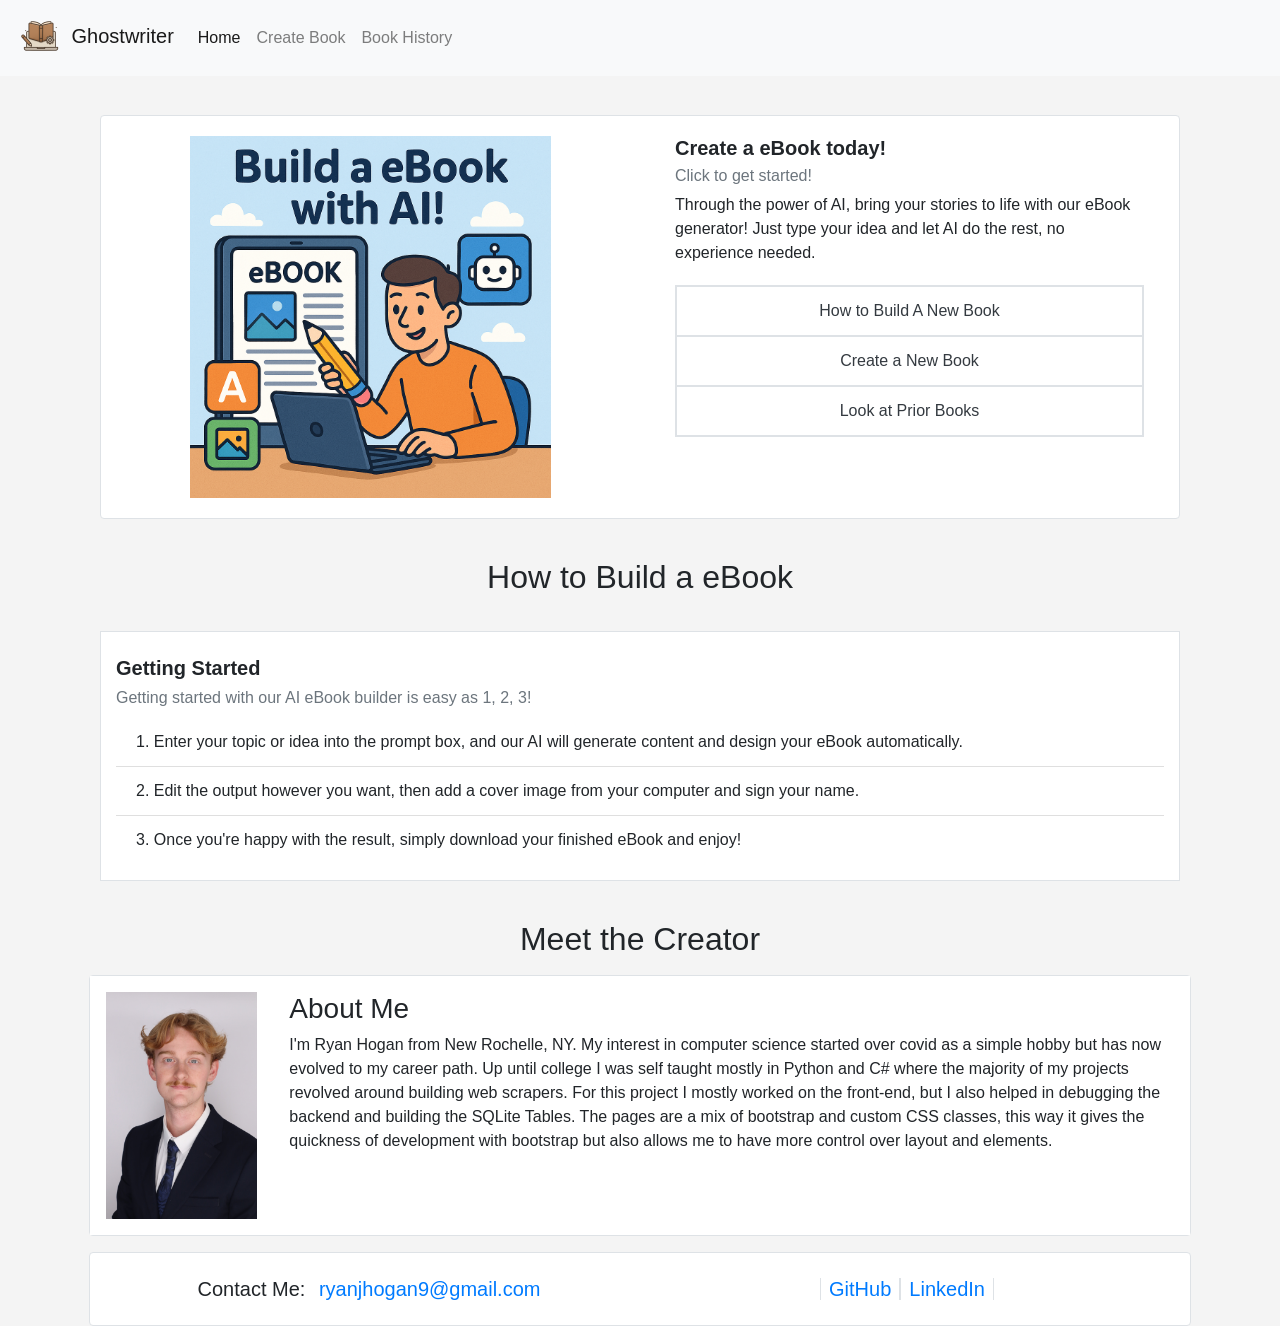
<file: html/index.html>
<!DOCTYPE html>
<html>

<head>
  <meta charset="utf-8">
  <meta http-equiv="X-UA-Compatible" content="IE=edge">
  <title>Ghostwriter</title>
  <link rel="icon" type="image/x-icon" href="favicon.ico">
  <meta name="description" content="">
  <meta name="viewport" content="width=device-width, initial-scale=1 shrink-to-fit=no">
  <link rel="stylesheet" href="https://cdn.jsdelivr.net/npm/bootstrap@4.4.1/dist/css/bootstrap.min.css"
    integrity="sha384-Vkoo8x4CGsO3+Hhxv8T/Q5PaXtkKtu6ug5TOeNV6gBiFeWPGFN9MuhOf23Q9Ifjh" crossorigin="anonymous">
  <link rel="stylesheet" href="style.css">
</head>

<body>
  <nav class="navbar navbar-expand-lg navbar-light bg-light">
    <a class="navbar-brand" href="index.html">
      <img src="logo.png" width="50" height="50" alt="">
      Ghostwriter
    </a>
    <button class="navbar-toggler" type="button" data-toggle="collapse" data-target="#navbarNavDropdown"
      aria-controls="navbarNavDropdown" aria-expanded="false" aria-label="Toggle navigation">
      <span class="navbar-toggler-icon"></span>
    </button>
    <div class="collapse navbar-collapse" id="navbarNavDropdown">
      <ul class="navbar-nav">
        <li class="nav-item active">
          <a class="nav-link" href="index.html">Home<span class="sr-only">(current)</span></a>
        </li>
        <li class="nav-item">
          <a class="nav-link" href="makebook.html">Create Book</a>
        </li>
        <li class="nav-item">
          <a class="nav-link" href="bookhistory.html">Book History</a>
        </li>
      </ul>
    </div>
  </nav>
  <br>
  <div class="container">
    <div class="row justify-content-center home-container border rounded">
      <div class="col">
        <div class="card home-card">
          <img class="card-img-top center w-75 rounded home-image" src="home-img.png" alt="Card image cap">
        </div>
      </div>
      <div class="col">
        <div class="card home-card">
          <div class="card-body">
            <h5 class="card-title"><strong>Create a eBook today!</strong></h5>
            <h6 class="card-subtitle mb-2 text-muted">Click to get started!</h6>
            <p class="card-text">Through the power of AI, bring your stories to life with our eBook generator! Just type
              your idea and let AI do the rest, no experience needed.</p>
            <ul class="list-group list-group-flush border home-options">
              <a class="text-dark border" href="#howto">
                <li class="list-group-item text-center">How to Build A New Book</li>
              </a>
              <a class="text-dark border" href="makebook.html">
                <li class="list-group-item text-center">Create a New Book</li>
              </a>
              <a class="text-dark border" href="bookhistory.html">
                <li class="list-group-item text-center">Look at Prior Books</li>
              </a>
            </ul>
          </div>
        </div>
      </div>
    </div>
    <br>
    <h2 id="howto" class="text-center">How to Build a eBook</h2>
    <div class="row justify-content-center home-container border">
      <div class="col">
        <br>
        <div class="card border-0">
          <h5 class="card-title"><strong>Getting Started</strong></h5>
          <p class="card-subtitle mb-2 text-muted">Getting started with our AI eBook builder is easy as 1, 2, 3!</p>
          <ol class="list-group-flush list-group-numbered p-0">
            <li class="list-group-item">1. Enter your topic or idea into the prompt box, and our AI will generate
              content and design your eBook automatically.</li>
            <li class="list-group-item">2. Edit the output however you want, then add a cover image from your computer
              and sign your name.</li>
            <li class="list-group-item">3. Once you're happy with the result, simply download your finished eBook and
              enjoy!</li>
          </ol>
        </div>
      </div>
    </div>
    <br>
    <h2 class="text-center">Meet the Creator</h2>
    <div class="row justify-content-center mt-3 ml-1 mr-1 border rounded">
      <div class="col-sm-4 col-lg-2 bg-white p-3 justify-content-center">
        <img class="img-fluid rh-img mx-auto d-block" src="rh.jpg" alt="Headshot">
      </div>
      <div class="col-sm-8 col-lg-10 bg-white p-3">
        <h3>About Me</h3>
        <p>I'm Ryan Hogan from New Rochelle, NY. My interest in computer science started over covid as a simple hobby
          but has now evolved to my career path. Up until college I was self taught mostly in Python and C# where the
          majority of my projects revolved around building web scrapers. For this project I mostly worked on the
          front-end, but I also helped in debugging the backend and building the SQLite Tables. The pages are a mix of
          bootstrap and custom CSS classes, this way it gives the quickness of development with bootstrap but also
          allows me to have more control over layout and elements.</p>
      </div>
    </div>
    <div class="row bg-white justify-content-center p-3 mt-3 ml-1 mr-1 border rounded">
      <div class="col-lg-6 col-12 text-center mt-2">
        <h5>Contact Me: <a class="p-2" href="mailto:ryanjhogan9@gmail.com">ryanjhogan9@gmail.com</a></h5>
      </div>
      <div class="col-lg-6 col-12 text-center mt-2">
        <h5>
          <a class="pl-2 pr-2 border border-top-0 border-bottom-0" href="https://github.com/ryanjhogan">GitHub</a><a
            class="pl-2 pr-2 border border-top-0 border-bottom-0"
            href="https://www.linkedin.com/in/ryan-hogan-763044302/">LinkedIn</a>
        </h5>
      </div>
    </div>
  </div>

  <script src=""></script>
  <script src="https://code.jquery.com/jquery-3.4.1.slim.min.js"
    integrity="sha384-J6qa4849blE2+poT4WnyKhv5vZF5SrPo0iEjwBvKU7imGFAV0wwj1yYfoRSJoZ+n"
    crossorigin="anonymous"></script>
  <script src="https://cdn.jsdelivr.net/npm/popper.js@1.16.0/dist/umd/popper.min.js"
    integrity="sha384-Q6E9RHvbIyZFJoft+2mJbHaEWldlvI9IOYy5n3zV9zzTtmI3UksdQRVvoxMfooAo"
    crossorigin="anonymous"></script>
  <script src="https://cdn.jsdelivr.net/npm/bootstrap@4.4.1/dist/js/bootstrap.min.js"
    integrity="sha384-wfSDF2E50Y2D1uUdj0O3uMBJnjuUD4Ih7YwaYd1iqfktj0Uod8GCExl3Og8ifwB6"
    crossorigin="anonymous"></script>
</body>

</html>
</file>
<file: html/style.css>
body {
    font-family: Arial, sans-serif;
    background-color: #f4f4f4;
    margin: 0;
    padding: 0;
    align-items: center;
}

.home-image {
    margin-top: 10px !important;
    margin-bottom: 10px !important;
}

.home-container {
    background-color: #ffffff;
    margin: 15px;
}

.home-card {
    min-width: 250px;
    max-width: 700px;
    border: 0px;
}

.home-options {
    margin-top:20px ;
}

.home-options a {
    color : #212529;
}

.center {
    margin: auto;
    width: 50%;
    padding: 10px;
}

#howto {
    min-width: 250px;
    padding-bottom: 20px;
    padding-left: 3vw;
    padding-right: 3vw;
}

.about-cards {
    min-width: 250px;
    margin: 20px;
    margin-bottom: 15px;
}

.about-cards a {
    color: inherit;
}

.build-body {
    margin-top: 20px;
    margin-bottom: 20px;
    padding-left: 5vw;
    padding-right: 5vw;
    background-color: #ffffff;
    padding-top: 20px;
    padding-bottom: 20px;
}

.build-text {
    padding-bottom: 20px;
}

#response {
    background-color: #ffffff;
    min-width: 200px;
    padding-left: 2vw !important;
    padding-right: 2vw !important;
    padding-bottom: 20px;
}

#response > div {
    border-color: lightslategray;
    border-width: 1px;
    border-style: solid;
    padding: 15px;
    background-color: rgb(240, 245, 250);
}

#response h1 {
    text-align: center;
}

#loading {
    padding: 50px;
}

.file-select {
    width: 285px;
}

#save {
    margin-bottom: 70px;
    min-height: 70px;
    min-width: 200px;
}

.img-choice {
    min-width: 250px;
}

.author {
    min-width: 250px;
}

.img-submit {
    background-color: #ffffff;
    min-height: 80px;
}

#cover {
    max-width: 100%;
    height: auto;
}

.hidec {
    display: none !important;
}

.rh-img {
    max-height: 300px;
}

table {
    table-layout:fixed;
    width:100%;
}
.id {
    max-width: 30px;
}

select {
    min-height: 30px;
    background: white;
    border: 0px;
    font-weight: 500;
    line-height: 1.5;
    font-size: 1.4rem;
    margin-top: 4px;
    padding: 0px;
    color: #212529;
}

option {
    font-size: 1.1rem;
}
</file>
